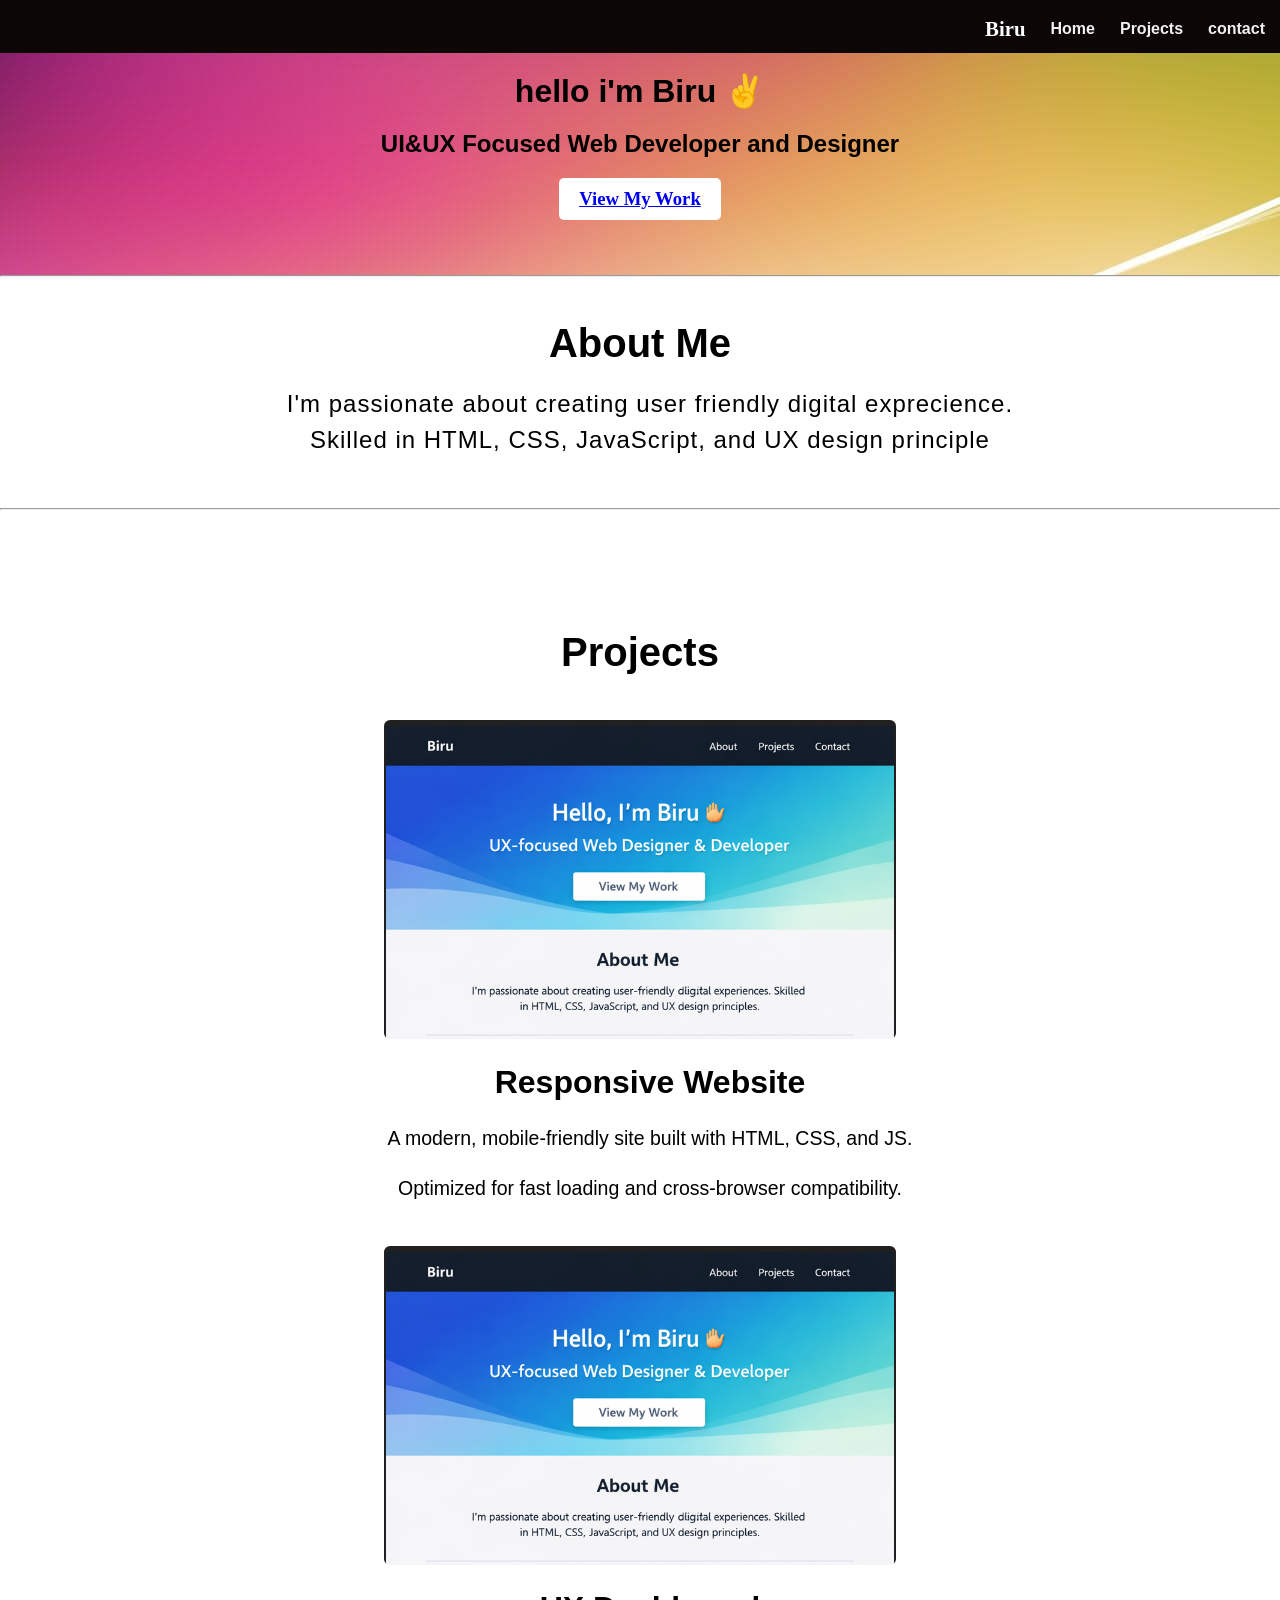
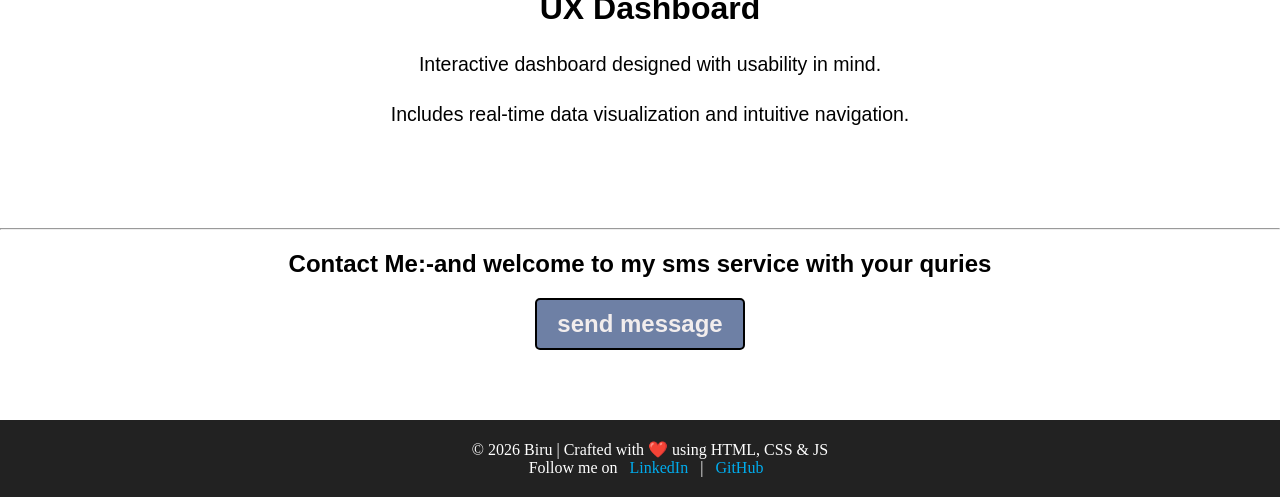
<file: index.html>
<!DOCTYPE html>
<html lang="en">
<head>
    <meta charset="UTF-8">
    <meta name="viewport" content="width=device-width, initial-scale=1.0">
    <title>Web project by Biru</title>
    <link rel="stylesheet" href="style/style.css">
</head>
<body>
    
    <nav>
        <ul>
            <li class="spot"><a>Biru</a></li>
            <li class="abc1"><a href="index.html">Home</a></li>
            <li class="abc2"><a href="#project">Projects</a></li>
            <li class="abc3"><a href="project 1.html">contact</a></li>
        </ul>
    </nav>
    <section class="hero">
        <h1>hello i'm Biru ✌️</h1>
        <h2>UI&UX Focused Web Developer and Designer</h2>
        <h3 class="btn"><a href="#project">View My Work</a></h3>
    </section>
<hr>
    <section class="about">
        <h1>About Me</h1>
        <p>I'm passionate about creating user friendly digital exprecience. <br>
             Skilled in HTML, CSS, JavaScript, and UX design principle</p>
    </section>

    <hr>


    <section id="project" class="projects">
        <h1>Projects</h1>
        
        <div class="pppp">
        <div class="project">
                
                <img src="style/img/proj.png" alt="project1">
                <h3>Responsive Website</h3>
                 <p>A modern, mobile-friendly site built with HTML, CSS, and JS.</p>
                 <p>Optimized for fast loading and cross-browser compatibility.</p>
        </div>

        <div class="project">
               
                <img src="style/img/proj.png" alt="project1">
                <h3>UX Dashboard</h3>
                <p>Interactive dashboard designed with usability in mind.</p>
                <p>Includes real-time data visualization and intuitive navigation.</p>
        </div>

        </div>
    </section>

    <hr>
    
    <section class="contact">
        <h1>Contact Me:-and welcome to my sms service with your quries</h1>
        <a href="project 1.html"><h2>send message</h2></a>
    </section>

    <footer class="footer">
  <p>© 2026 Biru | Crafted with ❤️ using HTML, CSS & JS</p>
  <p>Follow me on <a href="#">LinkedIn</a> | <a href="https://github.com/yashdashboard" target="_blank">GitHub</a></p>
</footer>

    <script src="script/script.js"></script>
</body>
</html>
</file>
<file: style/style.css>
<link href="https://fonts.googleapis.com/css2?family=Montserrat:wght@700&family=Open+Sans&display=swap" rel="stylesheet">
@import url('https://fonts.googleapis.com/css2?family=Varela+Round&display=swap');

@import url(https://cdn.jsdelivr.net/npm/bootstrap@5.3.8/dist/css/bootstrap.min.css);

@import url('https://fonts.googleapis.com/css2?family=Syne+Mono&family=Varela+Round&display=swap');

body{
    color: antiquewhite;

}

*{
    margin: 0;
    padding: 0;
}

nav {
    color: white;
    background-color: #0c0606;
    justify-content: end;
    position: fixed;
    top: 0;
    width: 100%;
    height: 53px;
    display: flex;
}

nav ul{
    display: flex;
    align-items: center;
    list-style-type: none;
    justify-content: flex-end;
    gap: 5pxpx;
}

.spot {
    display: flex;
    align-items: center ;
    font-size: 1.3em;
    margin-right: auto;
    font-weight: bold;
    cursor: text;
    
}


nav li {
    padding-top: 4px;
    padding-left: 10px;   
    padding-right: 15px;
    display: flex;
    align-items: center;
    color: white;
    cursor: pointer;
    
}

.abc1 :hover,
.abc2 :hover,
.abc3 :hover{
    color: blanchedalmond;
    background-color: #333;
    height: 30px;
    transform: scale(1.0002);

}


.abc1 a {
    color: #f0f0f0;
    padding: 20 10;
    
    text-decoration: none;
    font-weight: bold;
      font-family: "Varela Round", sans-serif;
   
}
.abc2 a {
    color: #f0f0f0;
    gap: 1px;
    padding: 0;
    border-color: antiquewhite;
    text-decoration: none;
    font-weight: bold;
      font-family: "Varela Round", sans-serif;


}
.abc3 a {
    color: #f0f0f0;
    gap: 2px;
    
    border-color: antiquewhite;
    text-decoration: none;
    font-weight: bold;
      font-family: "Varela Round", sans-serif;


}

.hero {
    background: url(img/img2.jpg);
    padding-bottom: 55px;
    display: flex-start;
    flex-direction: column; 
    justify-content: center;
    align-items: center;
    text-align: center;
    
}

.hero h1 {
    text-align: center;
    padding-top: 72px;
    font-size: 200%;
  font-family: "Varela Round", sans-serif;
}

.hero h2 {
    text-align: center;
    font-size: 150%;
    padding-top: 20px;
    padding-bottom: 20px;
      font-family: "Varela Round", sans-serif;

}

.btn {
  background-color: white;   /* white background */
  color: #333;               /* dark text for contrast */
  padding: 10px 20px;        /* space inside */
  border-radius: 5px;        /* rounded corners */
  text-decoration: none;     /* remove underline */
  font-weight: bold;
  position: static;        /* ensures it sits above background */
    display: inline-block;
    justify-content: center; 

}

.btn :hover {
    background-color: #f0f0f0;
}

.about h1 {
    font-family: "Varela Round", sans-serif;
    text-align: center;
    padding-top: 44px;
    font-size: 250%;
}

.about p {
     
    text-align: center;
    padding-top: 20px;
    
    font-family: "Varela Round", sans-serif;
    font-size: x-large;
    padding-bottom: 50px;
    line-height: 36px;
    letter-spacing: 1px;
}

.projects h1 {
    text-align: center;
    padding-top: 40px;
    padding-bottom: 45px;
     font-family: "Varela Round", sans-serif;
     font-size: 2.5em;
}



div {
    justify-content: center;
    display: flex;
    flex-direction: column;
    gap: 25px;
    align-items: center;
    
}

.project img {
    width: 60%;
    height: auto;
    border-radius: 6px;
    
}

.project :hover {
    transform: scale(1.02);
}

.projects {
    padding-bottom: 80px;
    padding-top: 80px;
}

.project {
    display: flex;
    flex-direction: column;
    font-family: "Varela Round", sans-serif;
    background-color: none;
    height: auto;
    padding-bottom: 20px;
}


.project h3,p {
    padding-left: 20px;
}

.project p {
    line-height: 1.3;
    font-size: 122%;
    word-wrap: break-word;
    overflow-wrap: ;
}

.project h3 {
    font-weight: bold;
    font-size: 200%;
    
}

html {
  scroll-behavior: smooth;
}


.contact {
    text-align: center;
    padding-top: 20px;
    padding-bottom: 30px;
    font-family: "Varela Round", sans-serif;

}

.contact h1 {
    padding-bottom: 20px;
}

.contact h2 { 
 border: 2px solid #000000;
  background-color: rgb(110, 128, 165);   /* white background */
  color: #f2eded;               /* dark text for contrast */
  padding: 10px 20px;        /* space inside */
  border-radius: 5px;        /* rounded corners */
  text-decoration: none;     /* remove underline */
  font-weight: bold;
  position: relative;        /* ensures it sits above background */
    display: inline-block;
    justify-content: center; 
}

.contact h2 :hover {
color: aliceblue;
}

.footer {
  text-align: center;
  background: #222;
  color: #fff;
  padding: 20px;
  margin-top: 40px;
}

.footer a {
  color: #00aced;
  text-decoration: none;
  margin: 0 8px;
}

.footer a:hover {
  text-decoration: underline;
}

.pppp {
    height: auto;
}
</file>
